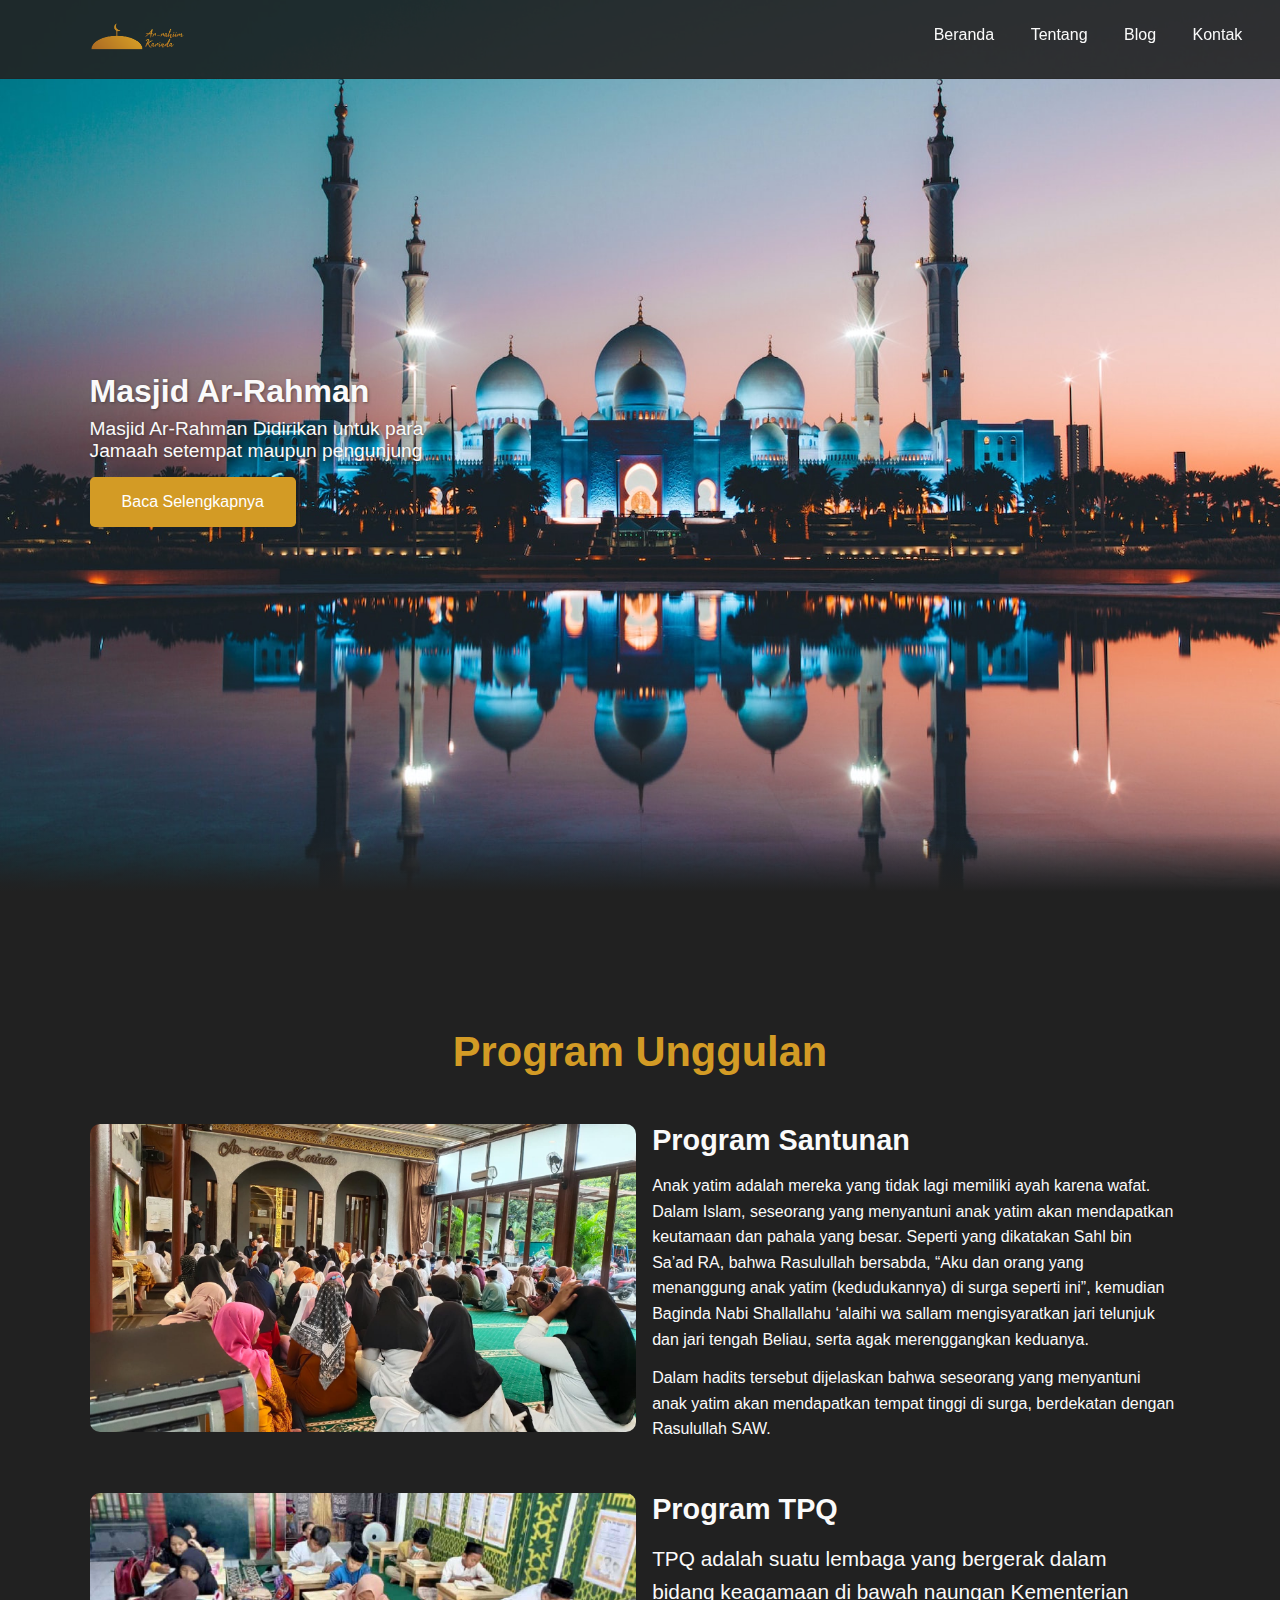
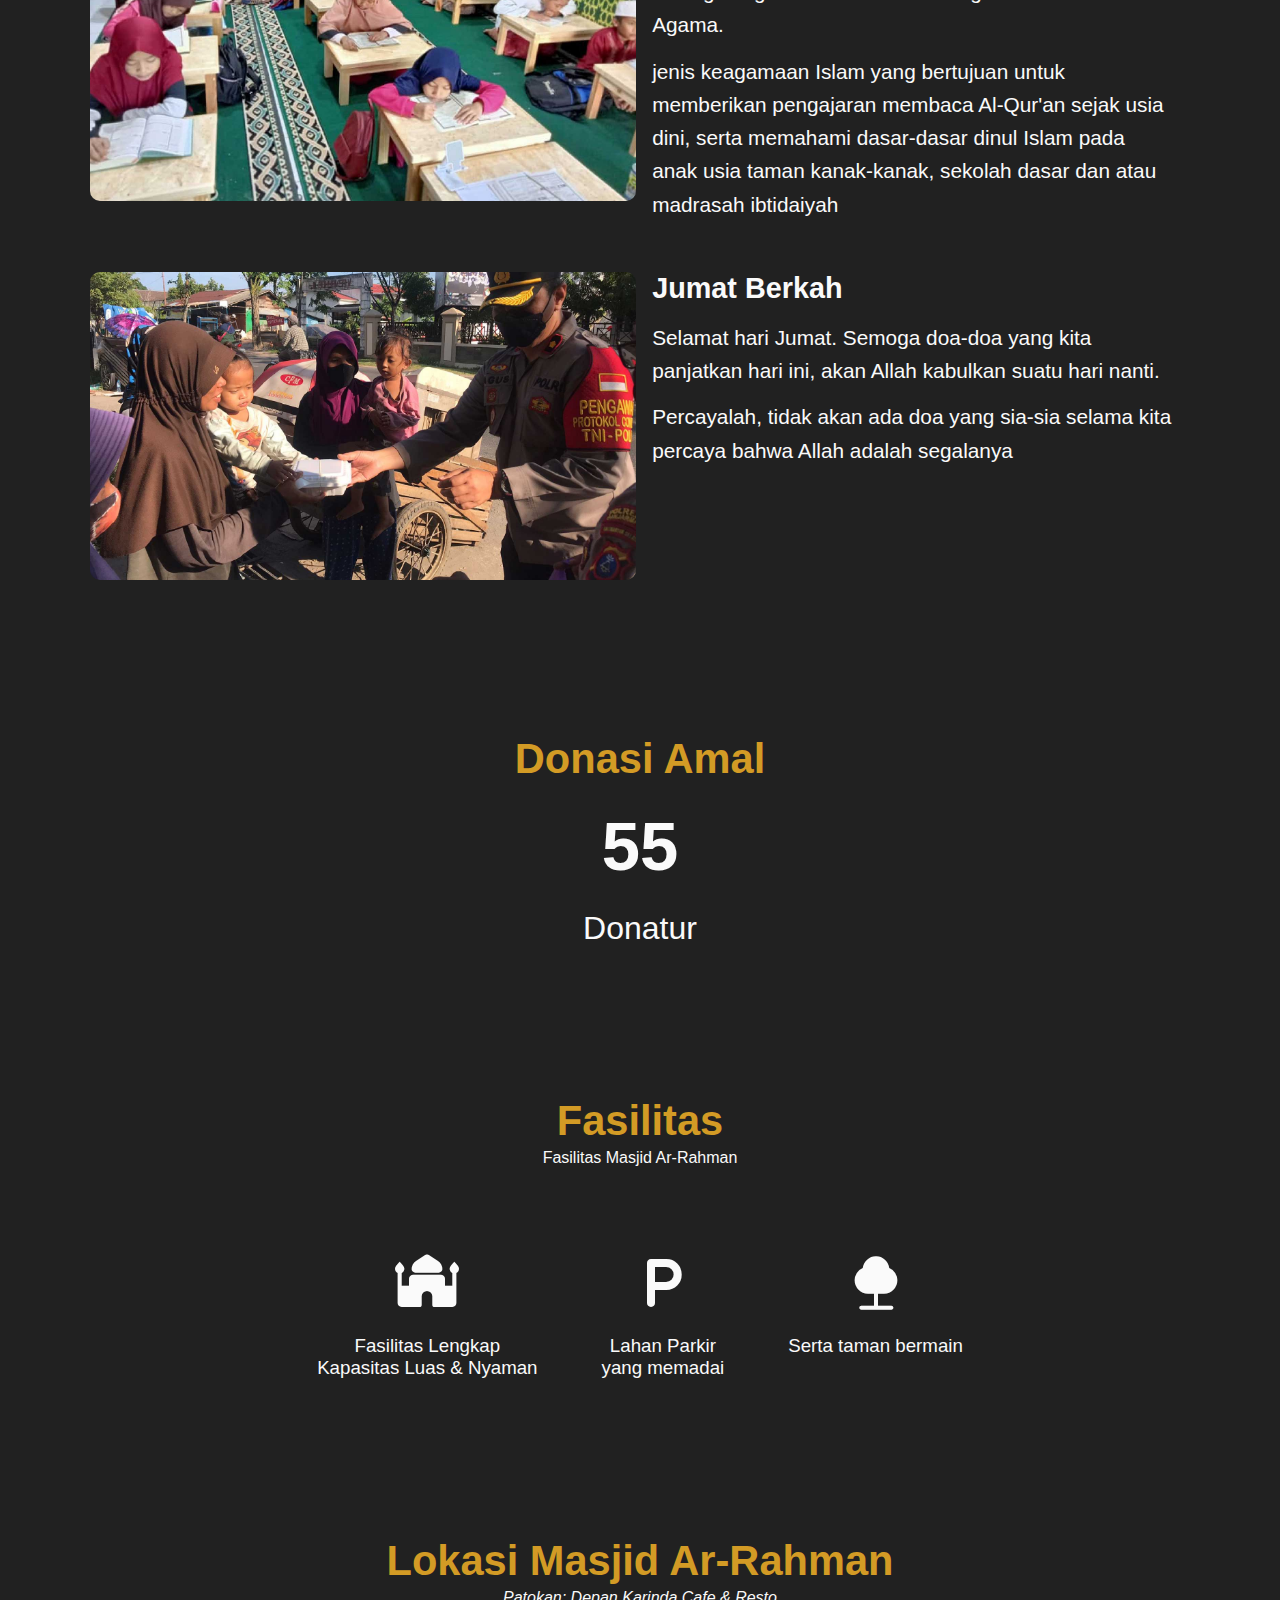
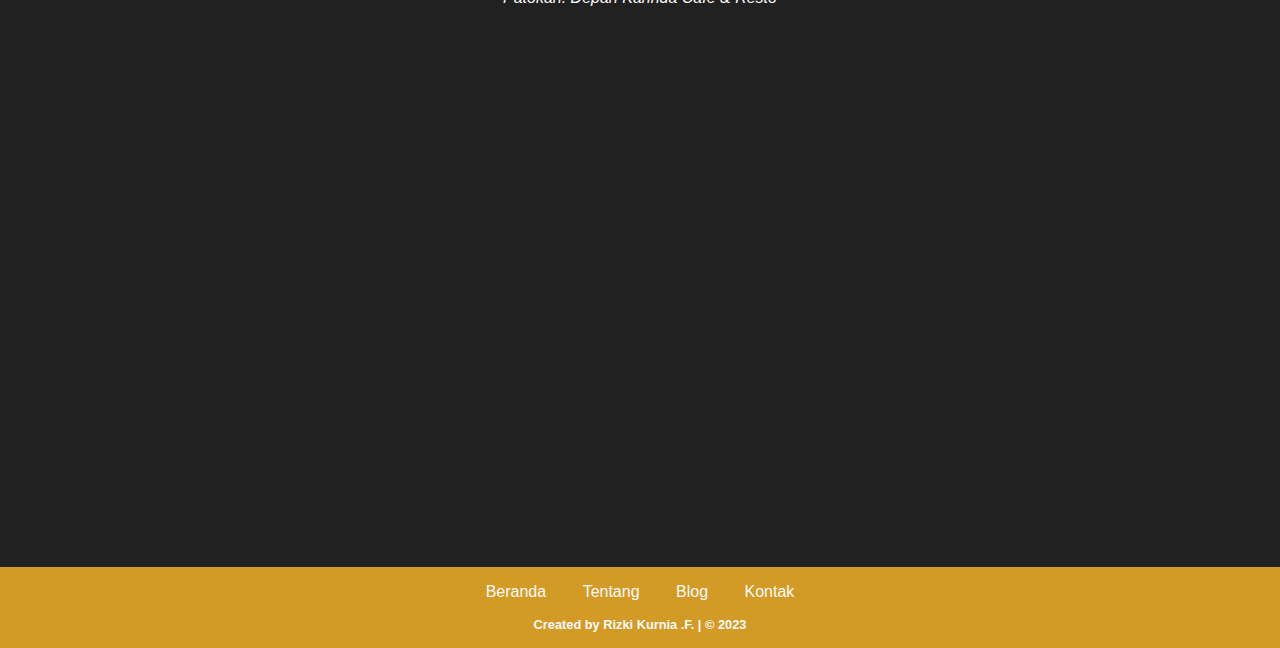
<file: index.html>
<!DOCTYPE html>
<html lang="en">
  <head>
    <meta charset="UTF-8" />
    <meta http-equiv="X-UA-Compatible" content="IE=edge" />
    <meta name="viewport" content="width=device-width, initial-scale=1.0" />
    <title>Masjid Ar-Rahman</title>
    <!-- Icon -->
    <link
      rel="stylesheet"
      href="https://fonts.googleapis.com/css2?family=Material+Symbols+Rounded:opsz,wght,FILL,GRAD@20..48,100..700,0..1,-50..200"
    />

    <!-- CSS Link -->
    <link rel="stylesheet" href="Masjid Karinda.css" />

    <!-- Html Body -->
  </head>
  <body>
    <!-- Navbar start -->
    <nav class="navbar">
      <a href="#"
        ><img src="img/Logo Masjid Karinda-02.png" class="nav-logo"
      /></a>

      <div class="navbar-nav">
        <a href="#home">Beranda</a>
        <a href="Masjid Karinda Tentang.html">Tentang</a>
        <a href="Masjid Karinda Blog.html">Blog</a>
        <a href="#kontak">Kontak</a>
      </div>

      <div class="navbar-extra">
        <a href="#" id="menu"
          ><span class="material-symbols-rounded"> menu </span></a
        >
      </div>
    </nav>
    <!-- Navbar end -->

    <!-- Hero Section Start -->
    <section class="hero" id="home">
      <main class="content">
        <h1>Masjid Ar-Rahman</h1>
        <p>
          Masjid Ar-Rahman Didirikan untuk para <br />Jamaah setempat maupun
          pengunjung
        </p>
        <a href="Masjid Karinda Tentang.html" class="cta">Baca Selengkapnya</a>
      </main>
    </section>
    <!-- Hero Section End-->

    <!-- Program Unggulan Start -->
    <section id="program" class="program">
      <h2>Program Unggulan</h2>
      <div class="row">
        <div class="program-img">
          <img src="img/Santunan.jpeg" alt="Program Santunan" />
        </div>
        <div class="content">
          <h3>Program Santunan</h3>
          <p>
            Anak yatim adalah mereka yang tidak lagi memiliki ayah karena wafat.
            Dalam Islam, seseorang yang menyantuni anak yatim akan mendapatkan
            keutamaan dan pahala yang besar. Seperti yang dikatakan Sahl bin
            Sa’ad RA, bahwa Rasulullah bersabda, “Aku dan orang yang menanggung
            anak yatim (kedudukannya) di surga seperti ini”, kemudian Baginda
            Nabi Shallallahu ‘alaihi wa sallam mengisyaratkan jari telunjuk dan
            jari tengah Beliau, serta agak merenggangkan keduanya.
          </p>
          <p>
            Dalam hadits tersebut dijelaskan bahwa seseorang yang menyantuni
            anak yatim akan mendapatkan tempat tinggi di surga, berdekatan
            dengan Rasulullah SAW.
          </p>
        </div>
      </div>

      <div class="row2">
        <div class="program-img2">
          <img src="img/tpq.jpg" alt="Program TPQ" />
        </div>
        <div class="content2">
          <h3>Program TPQ</h3>
          <p>
            TPQ adalah suatu lembaga yang bergerak dalam bidang keagamaan di
            bawah naungan Kementerian Agama.
          </p>
          <p>
            jenis keagamaan Islam yang bertujuan untuk memberikan pengajaran
            membaca Al-Qur'an sejak usia dini, serta memahami dasar-dasar dinul
            Islam pada anak usia taman kanak-kanak, sekolah dasar dan atau
            madrasah ibtidaiyah
          </p>
        </div>
      </div>

      <div class="row3">
        <div class="program-img3">
          <img src="img/jumat-berkah.jpg" alt="Jumat Berkah" />
        </div>
        <div class="content3">
          <h3>Jumat Berkah</h3>
          <p>
            Selamat hari Jumat. Semoga doa-doa yang kita panjatkan hari ini,
            akan Allah kabulkan suatu hari nanti.
          </p>
          <p>
            Percayalah, tidak akan ada doa yang sia-sia selama kita percaya
            bahwa Allah adalah segalanya
          </p>
        </div>
      </div>
    </section>
    <!-- Program Unggulan End -->

    <!-- Donasi Amal Start -->
    <section>
      <div class="amal">
        <h2>Donasi Amal</h2>
        <h3>55</h3>
        <p>Donatur</p>
      </div>
    </section>
    <!-- Donasi Amal End -->

    <!-- Fasilitas Start-->
    <section id="fasilitas" class="fasilitas">
      <h2>Fasilitas</h2>
      <p>Fasilitas Masjid Ar-Rahman</p>

      <div class="row">
        <div class="f-card">
          <span class="material-symbols-rounded"> mosque </span>
          <h3 class="f-card-menu">
            Fasilitas Lengkap <br />Kapasitas Luas & Nyaman
          </h3>
        </div>
        <div class="f-card">
          <span class="material-symbols-rounded"> local_parking </span>
          <h3 class="f-card-menu">Lahan Parkir<br />yang memadai</h3>
        </div>
        <div class="f-card">
          <span class="material-symbols-rounded"> nature </span>
          <h3 class="f-card-menu">Serta taman bermain</h3>
        </div>
      </div>
    </section>
    <!-- Fasilitas End-->

    <!-- Lokasi Start -->
    <section id="lokasi" class="lokasi">
      <h2>Lokasi Masjid Ar-Rahman</h2>
      <p><i>Patokan: Depan Karinda Cafe & Resto</i></p>

      <div class="row">
        <iframe
          src="https://www.google.com/maps/embed?pb=!1m18!1m12!1m3!1d247.90074150463508!2d106.7055265963664!3d-6.209282935509282!2m3!1f0!2f0!3f0!3m2!1i1024!2i768!4f13.1!3m3!1m2!1s0x2e69f9eddfa583bd%3A0x9a78fa7731e06f6!2sKarinda%20Cafe%20%26%20Resto!5e0!3m2!1sen!2sid!4v1676128007789!5m2!1sen!2sid"
          width="950"
          height="450"
          style="border-radius: 15px"
          allowfullscreen=""
          loading="lazy"
          referrerpolicy="no-referrer-when-downgrade"
          class="map"
        ></iframe>
      </div>
    </section>
    <!-- Lokasi End -->

    <!-- Footer Start -->
    <footer>
      <div class="links">
        <a href="#home">Beranda</a>
        <a href="Masjid Karinda Tentang.html">Tentang</a>
        <a href="Masjid Karinda Blog.html">Blog</a>
        <a href="https://wa.me/6281231737417" id="kontak">Kontak</a>
      </div>

      <div class="credit">
        <p>Created by <a href="">Rizki Kurnia .F</a>. | &copy; 2023</p>
      </div>
    </footer>
    <!-- Footer End -->

    <!-- Javascript -->
    <script src="Masjid Karinda.js"></script>
  </body>
</html>
</file>
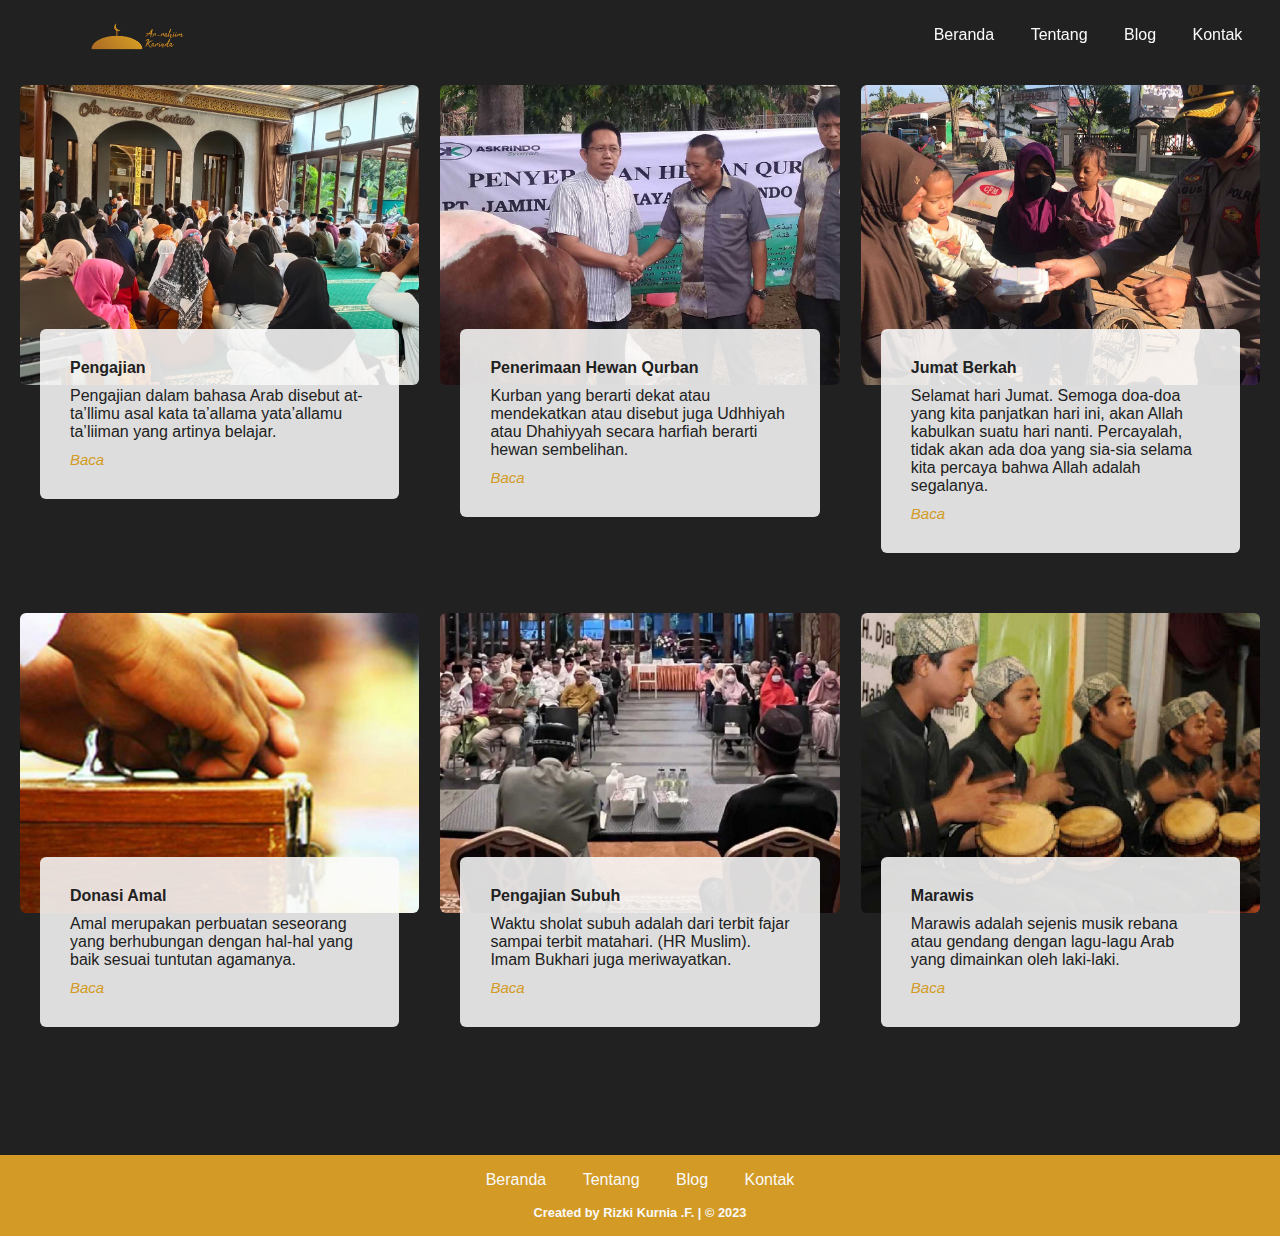
<file: Masjid Karinda Blog.html>
<!DOCTYPE html>
<html lang="en">
  <head>
    <meta charset="UTF-8" />
    <meta http-equiv="X-UA-Compatible" content="IE=edge" />
    <meta name="viewport" content="width=device-width, initial-scale=1.0" />
    <title>Blog | Masjid Ar-Rahman</title>

    <!-- Icon -->
    <link
      rel="stylesheet"
      href="https://fonts.googleapis.com/css2?family=Material+Symbols+Rounded:opsz,wght,FILL,GRAD@20..48,100..700,0..1,-50..200"
    />

    <!-- CSS Link -->
    <link rel="stylesheet" href="Masjid Karinda Blog.css" />

    <!-- Html Body -->
  </head>
  <body>
    <!-- Navbar start -->
    <nav class="navbar">
      <a href="index.html"
        ><img src="img/Logo Masjid Karinda-02.png" class="nav-logo"
      /></a>

      <div class="navbar-nav">
        <a href="index.html">Beranda</a>
        <a href="Masjid Karinda Tentang.html">Tentang</a>
        <a href="#blog">Blog</a>
        <a href="#kontak">Kontak</a>
      </div>

      <div class="navbar-extra">
        <a href="#" id="menu"
          ><span class="material-symbols-rounded"> menu </span></a
        >
      </div>
    </nav>
    <!-- Navbar end -->

    <!-- Blog Posts Start-->
    <section id="blog">
      <div class="blog-posts">
        <div class="post">
          <a href="">
            <img
              src="img/Santunan.jpeg"
              alt=""
              class="post-img"
              width="1080px"
              height="300"
            />
          </a>
          <div class="post-content">
            <h3>Pengajian</h3>
            <p>
              Pengajian dalam bahasa Arab disebut at-ta’llimu asal kata
              ta’allama yata’allamu ta’liiman yang artinya belajar.
            </p>
            <a href="#" class="cta">Baca</a>
          </div>
        </div>
        <div class="post">
          <a href="">
            <img
              src="img/qurban.jpg"
              alt=""
              class="post-img"
              width="1080px"
              height="300"
            />
          </a>
          <div class="post-content">
            <h3>Penerimaan Hewan Qurban</h3>
            <p>
              Kurban yang berarti dekat atau mendekatkan atau disebut juga
              Udhhiyah atau Dhahiyyah secara harfiah berarti hewan sembelihan.
            </p>
            <a href="#" class="cta">Baca</a>
          </div>
        </div>
        <div class="post">
          <a href="">
            <img
              src="img/jumat-berkah.jpg"
              alt=""
              class="post-img"
              width="1080px"
              height="300"
            />
          </a>
          <div class="post-content">
            <h3>Jumat Berkah</h3>
            <p>
              Selamat hari Jumat. Semoga doa-doa yang kita panjatkan hari ini,
              akan Allah kabulkan suatu hari nanti. Percayalah, tidak akan ada
              doa yang sia-sia selama kita percaya bahwa Allah adalah segalanya.
            </p>
            <a href="#" class="cta">Baca</a>
          </div>
        </div>
        <div class="post">
          <a href="">
            <img
              src="img/amal.jpg"
              alt=""
              class="post-img"
              width="1080px"
              height="300"
            />
          </a>
          <div class="post-content">
            <h3>Donasi Amal</h3>
            <p>
              Amal merupakan perbuatan seseorang yang berhubungan dengan hal-hal
              yang baik sesuai tuntutan agamanya.
            </p>
            <a href="#" class="cta">Baca</a>
          </div>
        </div>
        <div class="post">
          <a href="">
            <img
              src="img/pengajian-subuh.jpg"
              alt=""
              class="post-img"
              width="1080px"
              height="300"
            />
          </a>
          <div class="post-content">
            <h3>Pengajian Subuh</h3>
            <p>
              Waktu sholat subuh adalah dari terbit fajar sampai terbit
              matahari. (HR Muslim). Imam Bukhari juga meriwayatkan.
            </p>
            <a href="#" class="cta">Baca</a>
          </div>
        </div>
        <div class="post">
          <a href="">
            <img
              src="img/marawis.jpg"
              alt=""
              class="post-img"
              width="1080px"
              height="300"
            />
          </a>
          <div class="post-content">
            <h3>Marawis</h3>
            <p>
              Marawis adalah sejenis musik rebana atau gendang dengan lagu-lagu
              Arab yang dimainkan oleh laki-laki.
            </p>
            <a href="#" class="cta">Baca</a>
          </div>
        </div>
      </div>
    </section>
    <!-- Blog Posts End-->

    <!-- Footer Start -->
    <footer>
      <div class="links">
        <a href="index.html">Beranda</a>
        <a href="Masjid Karinda Tentang.html">Tentang</a>
        <a href="#blog">Blog</a>
        <a href="https://wa.me/6281231737417" id="kontak">Kontak</a>
      </div>

      <div class="credit">
        <p>Created by <a href="">Rizki Kurnia .F</a>. | &copy; 2023</p>
      </div>
    </footer>
    <!-- Footer End -->

    <!-- Javascript -->
    <script src="Masjid Karinda.js"></script>
  </body>
</html>
</file>
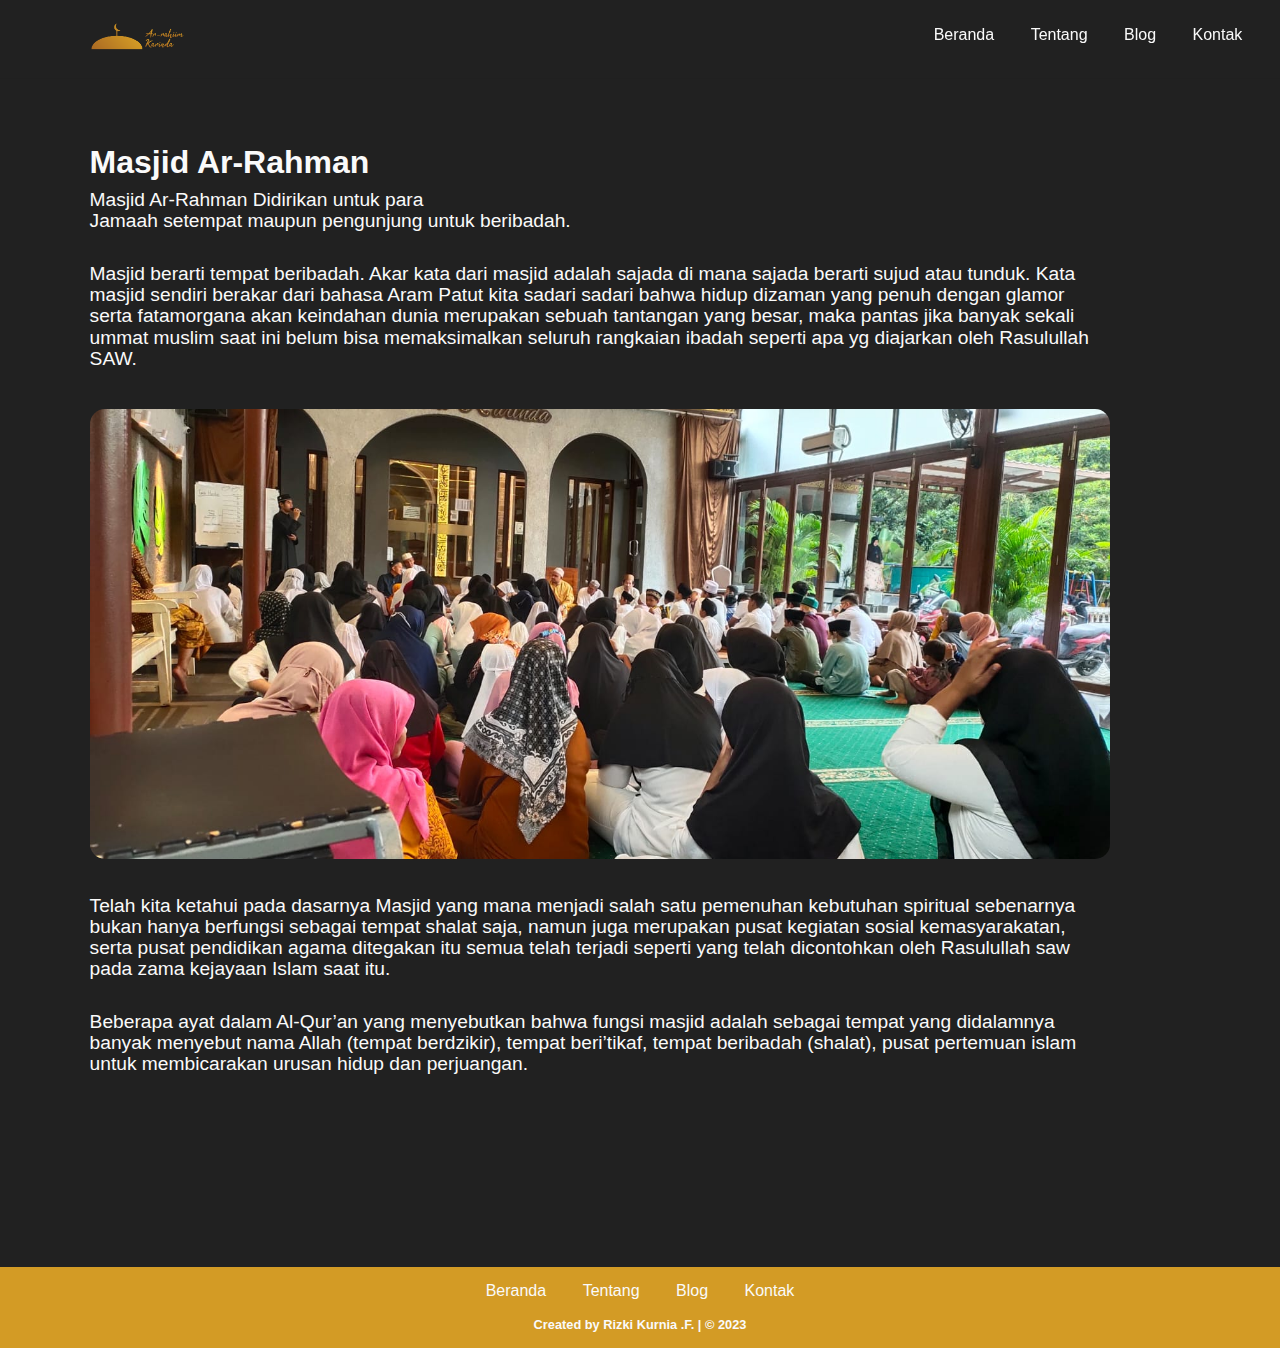
<file: Masjid Karinda Tentang.html>
<!DOCTYPE html>
<html lang="en">
  <head>
    <meta charset="UTF-8" />
    <meta http-equiv="X-UA-Compatible" content="IE=edge" />
    <meta name="viewport" content="width=device-width, initial-scale=1.0" />
    <title>Tentang | Masjid Ar-Rahman Karinda</title>

    <!-- Icon -->
    <link
      rel="stylesheet"
      href="https://fonts.googleapis.com/css2?family=Material+Symbols+Rounded:opsz,wght,FILL,GRAD@20..48,100..700,0..1,-50..200"
    />

    <!-- CSS Link -->
    <link rel="stylesheet" href="Masjid Karinda Tentang.css" />

    <!-- Html Body -->
  </head>
  <body>
    <!-- Navbar start -->
    <nav class="navbar">
      <a href="index.html"
        ><img src="img/Logo Masjid Karinda-02.png" class="nav-logo"
      /></a>

      <div class="navbar-nav">
        <a href="index.html">Beranda</a>
        <a href="#tentang">Tentang</a>
        <a href="Masjid Karinda Blog.html">Blog</a>
        <a href="#kontak">Kontak</a>
      </div>

      <div class="navbar-extra">
        <a href="#" id="menu"
          ><span class="material-symbols-rounded"> menu </span></a
        >
      </div>
    </nav>
    <!-- Navbar end -->

    <!-- Hero Section Start -->
    <section class="hero" id="tentang">
      <main class="content">
        <h1>Masjid Ar-Rahman</h1>
        <p>
          Masjid Ar-Rahman Didirikan untuk para <br />Jamaah setempat maupun
          pengunjung untuk beribadah.
        </p>
        <p class="p2">
          Masjid berarti tempat beribadah. Akar kata dari masjid adalah sajada
          di mana sajada berarti sujud atau tunduk. Kata masjid sendiri berakar
          dari bahasa Aram Patut kita sadari sadari bahwa hidup dizaman yang
          penuh dengan glamor serta fatamorgana akan keindahan dunia merupakan
          sebuah tantangan yang besar, maka pantas jika banyak sekali ummat
          muslim saat ini belum bisa memaksimalkan seluruh rangkaian ibadah
          seperti apa yg diajarkan oleh Rasulullah SAW.
        </p>
        <div class="img">
          <img
            src="img/Santunan.jpeg"
            alt="Santunan"
            width="900"
            height="450"
          />
        </div>
        <p class="p3">
          Telah kita ketahui pada dasarnya Masjid yang mana menjadi salah satu
          pemenuhan kebutuhan spiritual sebenarnya bukan hanya berfungsi sebagai
          tempat shalat saja, namun juga merupakan pusat kegiatan sosial
          kemasyarakatan, serta pusat pendidikan agama ditegakan itu semua telah
          terjadi seperti yang telah dicontohkan oleh Rasulullah saw pada zama
          kejayaan Islam saat itu.
        </p>
        <p class="p4">
          Beberapa ayat dalam Al-Qur’an yang menyebutkan bahwa fungsi masjid
          adalah sebagai tempat yang didalamnya banyak menyebut nama Allah
          (tempat berdzikir), tempat beri’tikaf, tempat beribadah (shalat),
          pusat pertemuan islam untuk membicarakan urusan hidup dan perjuangan.
        </p>
      </main>
    </section>
    <!-- Hero Section End-->

    <!-- Footer Start -->
    <footer>
      <div class="links">
        <a href="index.html">Beranda</a>
        <a href="#tentang">Tentang</a>
        <a href="Masjid Karinda Blog.html">Blog</a>
        <a href="https://wa.me/6281231737417" id="kontak">Kontak</a>
      </div>

      <div class="credit">
        <p>Created by <a href="">Rizki Kurnia .F</a>. | &copy; 2023</p>
      </div>
    </footer>
    <!-- Footer End -->

    <!-- Javascript -->
    <script src="Masjid Karinda Tentang.js"></script>
  </body>
</html>
</file>
<file: Masjid Karinda.css>
* {
  margin: 0;
  padding: 0;
  font-family: sans-serif;
  box-sizing: border-box;
  outline: none;
  border: none;
  text-decoration: none;
}

html {
  scroll-behavior: smooth;
}

body {
  color: #fafafa;
  background-color: #212121;
}

/* Nav */
.navbar {
  display: flex;
  justify-content: space-between;
  align-items: center;
  padding: 1.4rem 7%;
  background-color: rgba(33, 33, 33, 0.9);
  border-bottom: 1px rgba(33, 33, 33, 0.3) solid;
  position: fixed;
  top: 0;
  left: 0;
  right: 0;
  z-index: 9999;
}

.navbar .nav-logo {
  width: 6rem;
}

.navbar-nav a {
  color: #fafafa;
  display: inline-block;
  margin: 0 1rem;
  transform: translateX(25rem);
  transition: 0.1s linear;
}

.navbar-nav a:hover {
  color: #d39b25;
}

.navbar .navbar-nav a::after {
  content: "";
  display: block;
  padding-bottom: 0.5rem;
  border-bottom: 0.1rem solid;
  color: #fafafa;
  transform: scaleX(0);
  transition: 0.2s linear;
}

.navbar .navbar-nav a:hover::after {
  transform: scaleX(0.5);
}

.navbar .navbar-extra a {
  color: #fafafa;
  margin: 0 0.5rem;
}

.navbar .navbar-extra a:hover {
  color: #d39b25;
}

#menu {
  display: none;
}

/* Hero Section */
.hero {
  min-height: 100vh;
  display: flex;
  align-items: center;
  background-image: url("img/Masjid-2.jpg");
  background-repeat: no-repeat;
  background-size: cover;
  background-position: center;
  position: relative;
}

.hero::after {
  content: "";
  display: block;
  position: absolute;
  width: 100%;
  height: 30%;
  bottom: 0;
  background: linear-gradient(
    0deg,
    rgba(33, 33, 33, 1) 3%,
    rgba(255, 255, 255, 0) 25%
  );
}

.hero .content {
  padding: 1.4rem 7%;
  max-width: 60rem;
}

.hero .content h1 {
  font-size: 2em;
  color: #fafafa;
  text-shadow: 1px 1px 3px rgba(33, 33, 33, 0.5);
}

.hero .content p {
  font-size: 1.2rem;
  margin-top: 0.5rem;
  line-height: 1.1;
  color: #fafafa;
  text-shadow: 1px 1px 3px rgba(33, 33, 33, 0.5);
}

.hero .content .cta {
  margin-top: 1rem;
  display: inline-block;
  padding: 1rem 2rem;
  font-size: 1rem;
  color: white;
  background-color: #d39b25;
  border-radius: 0.3rem;
  transition: 0.2s linear;
}

.hero .content .cta:hover {
  background-color: #aa6923;
}

/* Program Unggulan, Fasilitas, & Lokasi*/
.program,
.fasilitas,
.lokasi,
.amal {
  padding: 8rem 7% 1.4rem;
}

.program h2,
.fasilitas h2,
.lokasi h2 {
  text-align: center;
  font-size: 2.6rem;
  margin-bottom: 3rem;
  color: #d39b25;
}

/* Donasi Amal */
.amal h2 {
  text-align: center;
  font-size: 2.6rem;
  margin-bottom: 1.5rem;
  color: #d39b25;
}

.amal h3 {
  text-align: center;
  font-size: 4.3rem;
  margin-bottom: 1.5rem;
}

.amal p {
  text-align: center;
  font-size: 2rem;
}

/* ROW 1 */
.program .row {
  display: flex;
}

.program .row .program-img {
  flex: 1 1 45rem;
}

.program .row .program-img img {
  width: 100%;
  border-radius: 10px;
}

.program .row .content {
  flex: 1 1 45rem;
  padding: 0 1rem;
}

.program .row .content h3 {
  font-size: 1.8rem;
  margin-bottom: 1rem;
}

.program .row .content p {
  margin-bottom: 0.8rem;
  font-size: 1rem;
  font-weight: 100;
  line-height: 1.6;
}

/* ROW 2 */
.program .row2 {
  display: flex;
  margin-top: 2.4rem;
}

.program .row2 .program-img2 {
  flex: 1 1 45rem;
}

.program .row2 .program-img2 img {
  width: 100%;
  border-radius: 10px;
}

.program .row2 .content2 {
  flex: 1 1 45rem;
  padding: 0 1rem;
}

.program .row2 .content2 h3 {
  font-size: 1.8rem;
  margin-bottom: 1rem;
}

.program .row2 .content2 p {
  margin-bottom: 0.8rem;
  font-size: 1.3rem;
  font-weight: 100;
  line-height: 1.6;
}

/* ROW 3 */
.program .row3 {
  display: flex;
  margin-top: 2.4rem;
}

.program .row3 .program-img3 {
  flex: 1 1 45rem;
}

.program .row3 .program-img3 img {
  width: 100%;
  border-radius: 10px;
}

.program .row3 .content3 {
  flex: 1 1 45rem;
  padding: 0 1rem;
}

.program .row3 .content3 h3 {
  font-size: 1.8rem;
  margin-bottom: 1rem;
}

.program .row3 .content3 p {
  margin-bottom: 0.8rem;
  font-size: 1.3rem;
  font-weight: 100;
  line-height: 1.6;
}

/* Fasilitas Section*/
.fasilitas h2,
.lokasi h2 {
  margin-bottom: 0;
}
.fasilitas p,
.lokasi p {
  text-align: center;
  max-width: 30rem;
  margin: auto;
  line-height: 1.6;
}

.fasilitas .row {
  display: flex;
  flex-wrap: wrap;
  margin-top: 5rem;
  justify-content: center;
  gap: 4rem;
}

.fasilitas .row .f-card {
  text-align: center;
}

.fasilitas .row .f-card .f-card-menu {
  margin: 1rem auto 0.5rem;
  font-weight: 400;
}

.material-symbols-rounded {
  font-variation-settings: "FILL" 1, "wght" 400, "GRAD" 0, "opsz" 48;
  font-size: 4rem;
}

/* Map Section */
.map {
  margin-top: 2rem;
  width: 100%;
  object-fit: cover;
}

/* Footer */
footer {
  background-color: #d39b25;
  text-align: center;
  padding: 1rem 0.3rem;
  margin-top: 3rem;
}

footer a {
  color: #fafafa;
  transition: 0.1s linear;
}

footer a:hover {
  color: #212121;
}

footer .links {
  margin-bottom: 1rem;
}

footer .links a {
  padding: 0.7rem 1rem;
}

footer .credit {
  font-size: 0.8rem;
  font-weight: 600;
}

/* Media Queries */

/* Laptop */
@media (max-width: 1366px) {
}

/* Tablet */
@media (max-width: 834px) {
  html {
    font-size: 62.5%;
  }

  .hero .content h1 {
    font-size: 5em;
    color: #fafafa;
    text-shadow: 1px 1px 3px rgba(33, 33, 33, 0.5);
  }

  .hero .content p {
    font-size: 2rem;
    margin-top: 0.5rem;
    line-height: 1.1;
    color: #fafafa;
    text-shadow: 1px 1px 3px rgba(33, 33, 33, 0.5);
  }

  .hero .content .cta {
    margin-top: 1.5rem;
    display: inline-block;
    padding: 1.5rem 2.5rem;
    font-size: 1.6rem;
    color: white;
    background-color: #d39b25;
    border-radius: 0.5rem;
    transition: 0.2s linear;
  }

  #menu {
    display: inline-block;
  }

  .navbar .navbar-nav {
    position: absolute;
    top: 100%;
    right: -100%;
    background-color: rgba(33, 33, 33, 0.9);
    width: 30rem;
    height: 100vh;
    transition: 0.3s;
  }

  .navbar .navbar-nav.active {
    right: 0;
  }

  .navbar .navbar-nav a {
    color: #fafafa;
    display: block;
    margin: 1.5rem;
    padding: 0.5rem;
    font-size: 2rem;
    transform: translateX(0);
  }

  .navbar .navbar-nav a::after {
    transform-origin: 0 0;
  }

  .navbar .navbar-nav a:hover::after {
    transform: scaleX(0.2);
  }

  .navbar .nav-logo {
    width: 7rem;
  }

  /* ROW 1 */
  .program .row {
    flex-wrap: wrap;
  }

  .program .row .program-img img {
    height: 24rem;
    object-fit: cover;
    object-position: center;
  }

  .program .row .content {
    padding: 0;
  }

  .program .row .content h3 {
    margin-top: 1rem;
    font-size: 2rem;
  }

  .program .row .content p {
    font-size: 1.6rem;
  }

  /* ROW 2 */
  .program .row2 {
    flex-wrap: wrap;
  }

  .program .row2 .program-img2 img {
    height: 24rem;
    object-fit: cover;
    object-position: center;
  }

  .program .row2 .content2 {
    padding: 0;
  }

  .program .row2 .content2 h3 {
    margin-top: 1rem;
    font-size: 2rem;
  }

  .program .row2 .content2 p {
    font-size: 1.6rem;
  }

  /* ROW 3 */
  .program .row3 {
    flex-wrap: wrap;
  }

  .program .row3 .program-img3 img {
    height: 24rem;
    object-fit: cover;
    object-position: center;
  }

  .program .row3 .content3 {
    padding: 0;
  }

  .program .row3 .content3 h3 {
    margin-top: 1rem;
    font-size: 2rem;
  }

  .program .row3 .content3 p {
    font-size: 1.6rem;
  }

  /* Fasilitas */
  .fasilitas h2 {
    font-size: 3rem;
  }

  .fasilitas p,
  .lokasi p {
    font-size: 1.6rem;
  }

  /* Lokasi Section */
  .lokasi h2 {
    font-size: 2rem;
  }

  footer {
    padding-top: 2rem;
    padding-bottom: 2rem;
  }

  footer .links a {
    padding: 0.7rem 1rem;
    font-size: 2.5rem;
  }

  footer .credit {
    font-size: 2rem;
    font-weight: 600;
  }
}

/* Mobile Phone */
@media (max-width: 450px) {
  html {
    font-size: 55%;
  }

  .hero .content h1 {
    font-size: 3em;
    color: #fafafa;
    text-shadow: 1px 1px 3px rgba(33, 33, 33, 0.5);
  }

  .hero .content p {
    font-size: 1.5rem;
    margin-top: 0.5rem;
    line-height: 1.1;
    color: #fafafa;
    text-shadow: 1px 1px 3px rgba(33, 33, 33, 0.5);
  }

  .hero .content .cta {
    margin-top: 1.5rem;
    display: inline-block;
    padding: 1.5rem 2.5rem;
    font-size: 1.6rem;
    color: white;
    background-color: #d39b25;
    border-radius: 0.5rem;
    transition: 0.2s linear;
  }

  /* Footer */
  footer {
    padding-top: 2rem;
    padding-bottom: 2rem;
  }

  footer .links a {
    padding: 0.7rem 1rem;
    font-size: 2rem;
  }

  footer .credit {
    font-size: 1.4rem;
    font-weight: 600;
  }
}
</file>
<file: Masjid Karinda Blog.css>
* {
  margin: 0;
  padding: 0;
  font-family: sans-serif;
  box-sizing: border-box;
  outline: none;
  border: none;
  text-decoration: none;
}

html {
  scroll-behavior: smooth;
}

body {
  margin-top: 65px;
  display: flex;
  flex-wrap: wrap;
  align-items: center;
  justify-content: center;
  color: #fafafa;
  background-color: #212121;
}

/* Nav */
.navbar {
  display: flex;
  justify-content: space-between;
  align-items: center;
  padding: 1.4rem 7%;
  background-color: rgba(33, 33, 33, 0.9);
  border-bottom: 1px rgba(33, 33, 33, 0.3) solid;
  position: fixed;
  top: 0;
  left: 0;
  right: 0;
  z-index: 9999;
}

.navbar .nav-logo {
  width: 6rem;
}

.navbar-nav a {
  color: #fafafa;
  display: inline-block;
  margin: 0 1rem;
  transform: translateX(25rem);
  transition: 0.1s linear;
}

.navbar-nav a:hover {
  color: #d39b25;
}

.navbar .navbar-nav a::after {
  content: "";
  display: block;
  padding-bottom: 0.5rem;
  border-bottom: 0.1rem solid;
  color: #fafafa;
  transform: scaleX(0);
  transition: 0.2s linear;
}

.navbar .navbar-nav a:hover::after {
  transform: scaleX(0.5);
}

.navbar .navbar-extra a {
  color: #fafafa;
  margin: 0 0.5rem;
}

.navbar .navbar-extra a:hover {
  color: #d39b25;
}

#menu {
  display: none;
}

.material-symbols-rounded {
  font-variation-settings: "FILL" 1, "wght" 400, "GRAD" 0, "opsz" 48;
  font-size: 4rem;
}

/* Blog Posts */

.blog-posts {
  width: min(1200px 100%);
  padding: 20px;
  display: flex;
  justify-content: space-between;
  flex-wrap: wrap;
  cursor: pointer;
}

.post {
  color: #212121;
  width: calc(33% - 10px);
  overflow: hidden;
}

.post-img {
  width: 100%;
  border-radius: 6px;
  transition: 0.3s linear;
}

.post-content {
  background-color: #fafafadd;
  margin: 0 20px;
  padding: 30px;
  border-radius: 6px;
  transform: translateY(-60px);
  transition: 0.3s linear;
}

.post-content h3 {
  font-size: 16px;
  margin-bottom: 10px;
}

.post-content p {
  margin-bottom: 10px;
}

.post-content .cta {
  font-size: 15px;
  font-style: italic;
  color: #d39b25;
}

.post:hover .post-img {
  transform: translateY(20px);
}

.post:hover .post-content {
  transform: translateY(-80px);
}

.post img {
  object-fit: cover;
}

/* Footer */
body footer {
  flex: none;
}

footer {
  background-color: #d39b25;
  text-align: center;
  padding: 1rem 31.2rem;
  margin-top: 3rem;
}

footer a {
  color: #fafafa;
  transition: 0.1s linear;
}

footer a:hover {
  color: #212121;
}

footer .links {
  margin-bottom: 1rem;
}

footer .links a {
  padding: 0.7rem 1rem;
}

footer .credit {
  font-size: 0.8rem;
  font-weight: 600;
}

/* Media Queries */

/* Laptop */
@media (max-width: 1366px) {
}

/* Tablet */
@media (max-width: 834px) {
  html {
    font-size: 62.5%;
  }

  #menu {
    display: inline-block;
  }

  .navbar .navbar-nav {
    position: absolute;
    top: 100%;
    right: -100%;
    background-color: rgba(33, 33, 33, 0.9);
    width: 30rem;
    height: 100vh;
    transition: 0.3s;
  }

  .navbar .navbar-nav.active {
    right: 0;
  }

  .navbar .navbar-nav a {
    color: #fafafa;
    display: block;
    margin: 1.5rem;
    padding: 0.5rem;
    font-size: 2rem;
    transform: translateX(0);
  }

  .navbar .navbar-nav a::after {
    transform-origin: 0 0;
  }

  .navbar .navbar-nav a:hover::after {
    transform: scaleX(0.2);
  }

  .navbar .nav-logo {
    width: 7rem;
  }

  /* Blog Posts */
  body {
    min-height: 100vh;
    margin-top: 10rem;
  }

  .blog-posts {
    justify-content: center;
  }

  .post-content h3 {
    font-size: 30px;
    margin-bottom: 10px;
  }

  .post-content p {
    font-size: 15px;
    margin-bottom: 10px;
  }

  .post-content .cta {
    font-size: 20px;
    font-style: italic;
    color: #d39b25;
  }

  .post {
    width: min(834px, 100%);
  }

  /* Footer */
  footer {
    padding: 3rem 22.1rem;
  }

  footer .links a {
    padding: 0.7rem 1rem;
    font-size: 2.5rem;
  }

  footer .credit {
    font-size: 2rem;
    font-weight: 600;
  }
}

/* Mobile Phone */
@media (max-width: 450px) {
  html {
    font-size: 55%;
  }
  /* Footer */
  footer {
    padding: 3rem 3.5rem;
  }

  footer .links a {
    padding: 0.7rem 1rem;
    font-size: 2rem;
  }

  footer .credit {
    font-size: 1.4rem;
    font-weight: 600;
  }
}
</file>
<file: Masjid Karinda Tentang.css>
* {
  margin: 0;
  padding: 0;
  font-family: sans-serif;
  box-sizing: border-box;
  outline: none;
  border: none;
  text-decoration: none;
}

html {
  scroll-behavior: smooth;
}

body {
  color: #fafafa;
  background-color: #212121;
}

/* Nav */
.navbar {
  display: flex;
  justify-content: space-between;
  align-items: center;
  padding: 1.4rem 7%;
  background-color: rgba(33, 33, 33, 0.9);
  border-bottom: 1px rgba(33, 33, 33, 0.3) solid;
  position: fixed;
  top: 0;
  left: 0;
  right: 0;
  z-index: 9999;
}

.navbar .nav-logo {
  width: 6rem;
}

.navbar-nav a {
  color: #fafafa;
  display: inline-block;
  margin: 0 1rem;
  transform: translateX(25rem);
  transition: 0.1s linear;
}

.navbar-nav a:hover {
  color: #d39b25;
}

.navbar .navbar-nav a::after {
  content: "";
  display: block;
  padding-bottom: 0.5rem;
  border-bottom: 0.1rem solid;
  color: #fafafa;
  transform: scaleX(0);
  transition: 0.2s linear;
}

.navbar .navbar-nav a:hover::after {
  transform: scaleX(0.5);
}

.navbar .navbar-extra a {
  color: #fafafa;
  margin: 0 0.5rem;
}

.navbar .navbar-extra a:hover {
  color: #d39b25;
}

#menu {
  display: none;
}

.material-symbols-rounded {
  font-variation-settings: "FILL" 1, "wght" 400, "GRAD" 0, "opsz" 48;
  font-size: 4rem;
}

/* Hero Section */
.hero {
  min-height: 60vh;
  display: flex;
  align-items: center;
  position: relative;
}

.hero .content {
  padding: 9rem 7%;
  max-width: 75rem;
}

.hero .content h1 {
  font-size: 2em;
  color: #fafafa;
}

.hero .content p {
  font-size: 1.2rem;
  margin-top: 0.5rem;
  line-height: 1.1;
  color: #fafafa;
}

.hero .content .p2 {
  font-size: 1.2rem;
  margin-top: 2rem;
  line-height: 1.1;
  color: #fafafa;
}

.img img {
  margin-top: 2.5rem;
  width: 100%;
  object-fit: cover;
  border-radius: 15px;
}

.hero .content .p3 {
  font-size: 1.2rem;
  margin-top: 2rem;
  line-height: 1.1;
  color: #fafafa;
}
.hero .content .p4 {
  font-size: 1.2rem;
  margin-top: 2rem;
  line-height: 1.1;
  color: #fafafa;
}

/* Footer */
footer {
  background-color: #d39b25;
  text-align: center;
  padding: 1rem 0.3rem;
  margin-top: 3rem;
}

footer a {
  color: #fafafa;
  transition: 0.1s linear;
}

footer a:hover {
  color: #212121;
}

footer .links {
  margin-bottom: 1rem;
}

footer .links a {
  padding: 0.7rem 1rem;
}

footer .credit {
  font-size: 0.8rem;
  font-weight: 600;
}

/* Media Queries */

/* Laptop */
@media (max-width: 1366px) {
}

/* Tablet */
@media (max-width: 834px) {
  html {
    font-size: 62.5%;
  }

  .hero .content h1 {
    font-size: 5em;
    color: #fafafa;
  }

  .hero .content p {
    font-size: 2rem;
    margin-top: 0.5rem;
    line-height: 1.1;
    color: #fafafa;
  }

  .hero .content .p2 {
    font-size: 2rem;
    margin-top: 2.5rem;
    line-height: 1.1;
    color: #fafafa;
  }
  .hero .content .p3 {
    font-size: 2rem;
    margin-top: 2.5rem;
    line-height: 1.1;
    color: #fafafa;
  }

  .hero .content .p4 {
    font-size: 2rem;
    margin-top: 2.5rem;
    line-height: 1.1;
    color: #fafafa;
  }

  #menu {
    display: inline-block;
  }

  .navbar .navbar-nav {
    position: absolute;
    top: 100%;
    right: -100%;
    background-color: rgba(33, 33, 33, 0.9);
    width: 30rem;
    height: 100vh;
    transition: 0.3s;
  }

  .navbar .navbar-nav.active {
    right: 0;
  }

  .navbar .navbar-nav a {
    color: #fafafa;
    display: block;
    margin: 1.5rem;
    padding: 0.5rem;
    font-size: 2rem;
    transform: translateX(0);
  }

  .navbar .navbar-nav a::after {
    transform-origin: 0 0;
  }

  .navbar .navbar-nav a:hover::after {
    transform: scaleX(0.2);
  }

  .navbar .nav-logo {
    width: 7rem;
  }

  /* Footer */
  footer {
    padding-top: 2rem;
    padding-bottom: 2rem;
  }

  footer .links a {
    padding: 0.7rem 1rem;
    font-size: 2.5rem;
  }

  footer .credit {
    font-size: 2rem;
    font-weight: 600;
  }
}

/* Mobile Phone */
@media (max-width: 450px) {
  html {
    font-size: 55%;
  }

  /* Hero Section */
  .content p,
  .p2,
  .p3,
  .p4 {
    font-weight: 300;
  }

  .hero .content h1 {
    font-size: 3em;
    color: #fafafa;
  }

  .hero .content p {
    font-size: 2rem;
    margin-top: 0.5rem;
    line-height: 1.1;
    color: #fafafa;
  }

  .hero .content .p2 {
    font-size: 2rem;
    margin-top: 2.5rem;
    line-height: 1.1;
    color: #fafafa;
  }
  .hero .content .p3 {
    font-size: 2rem;
    margin-top: 2.5rem;
    line-height: 1.1;
    color: #fafafa;
  }

  .hero .content .p4 {
    font-size: 2rem;
    margin-top: 2.5rem;
    line-height: 1.1;
    color: #fafafa;
  }

  /* Footer */
  footer {
    padding-top: 2rem;
    padding-bottom: 2rem;
  }

  footer .links a {
    padding: 0.7rem 1rem;
    font-size: 2rem;
  }

  footer .credit {
    font-size: 1.4rem;
    font-weight: 600;
  }
}
</file>
